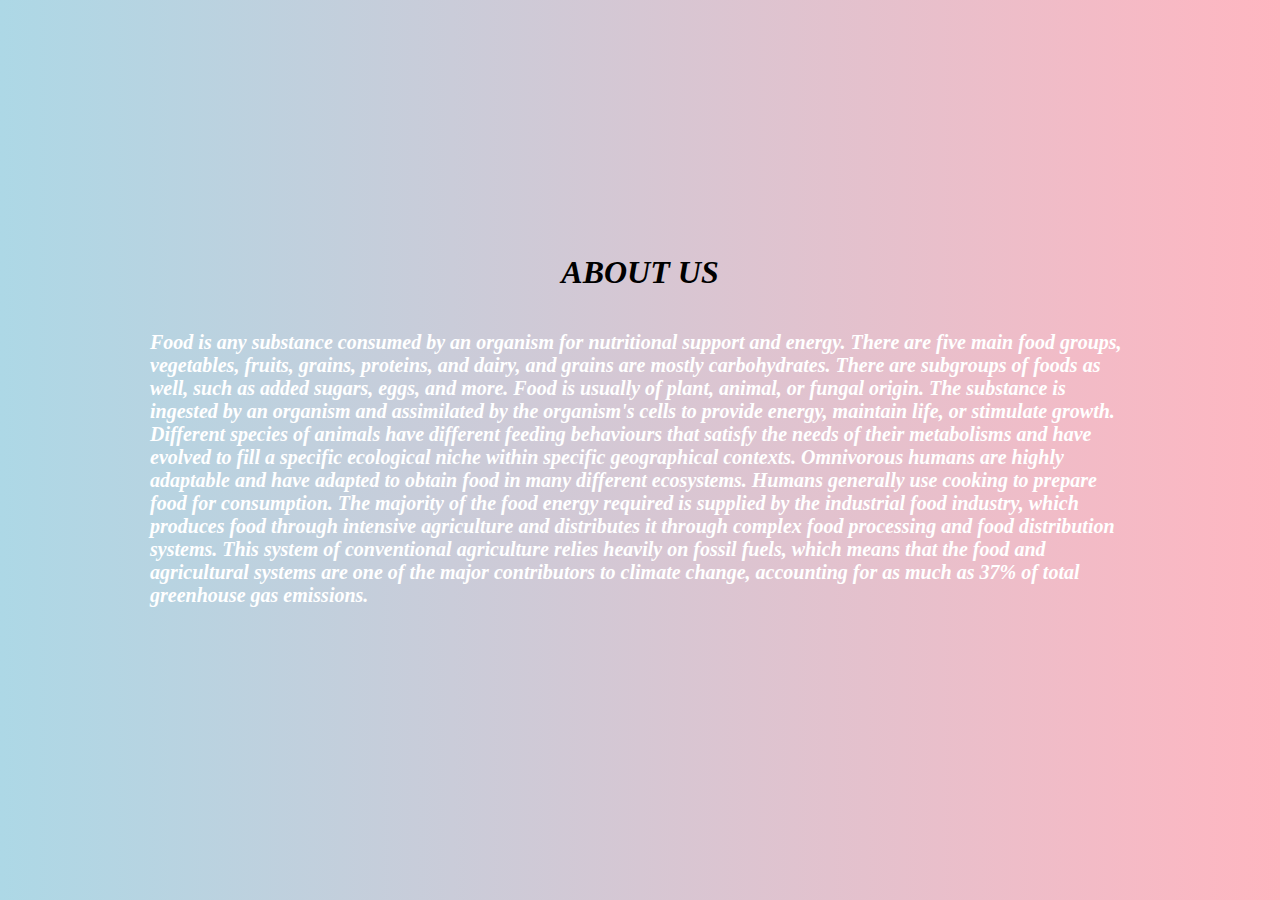
<file: Food Court/aboutus/aboutus.html>
<!DOCTYPE html>
<html lang="en">
<head>
    <meta charset="UTF-8">
    <meta name="viewport" content="width=device-width, initial-scale=1.0">
    <title>About us</title>
    <link rel="icon" type="image/icon" href="../images/fevicon.png">
    <link rel="stylesheet" href="./aboutus.css">

</head>
<body>
    <div id="div-container">

        <h1>ABOUT US</h1>
        <p>Food is any substance consumed by an organism for nutritional support and energy. There are five main food groups, vegetables, fruits, grains, proteins, and dairy, and grains are mostly carbohydrates. There are subgroups of foods as well, such as added sugars, eggs, and more. Food is usually of plant, animal, or fungal origin. The substance is ingested by an organism and assimilated by the organism's cells to provide energy, maintain life, or stimulate growth. Different species of animals have different feeding behaviours that satisfy the needs of their metabolisms and have evolved to fill a specific ecological niche within specific geographical contexts.
            
            Omnivorous humans are highly adaptable and have adapted to obtain food in many different ecosystems. Humans generally use cooking to prepare food for consumption. The majority of the food energy required is supplied by the industrial food industry, which produces food through intensive agriculture and distributes it through complex food processing and food distribution systems. This system of conventional agriculture relies heavily on fossil fuels, which means that the food and agricultural systems are one of the major contributors to climate change, accounting for as much as 37% of total greenhouse gas emissions.</p>
        </div>
    
</body>
</html>
</file>
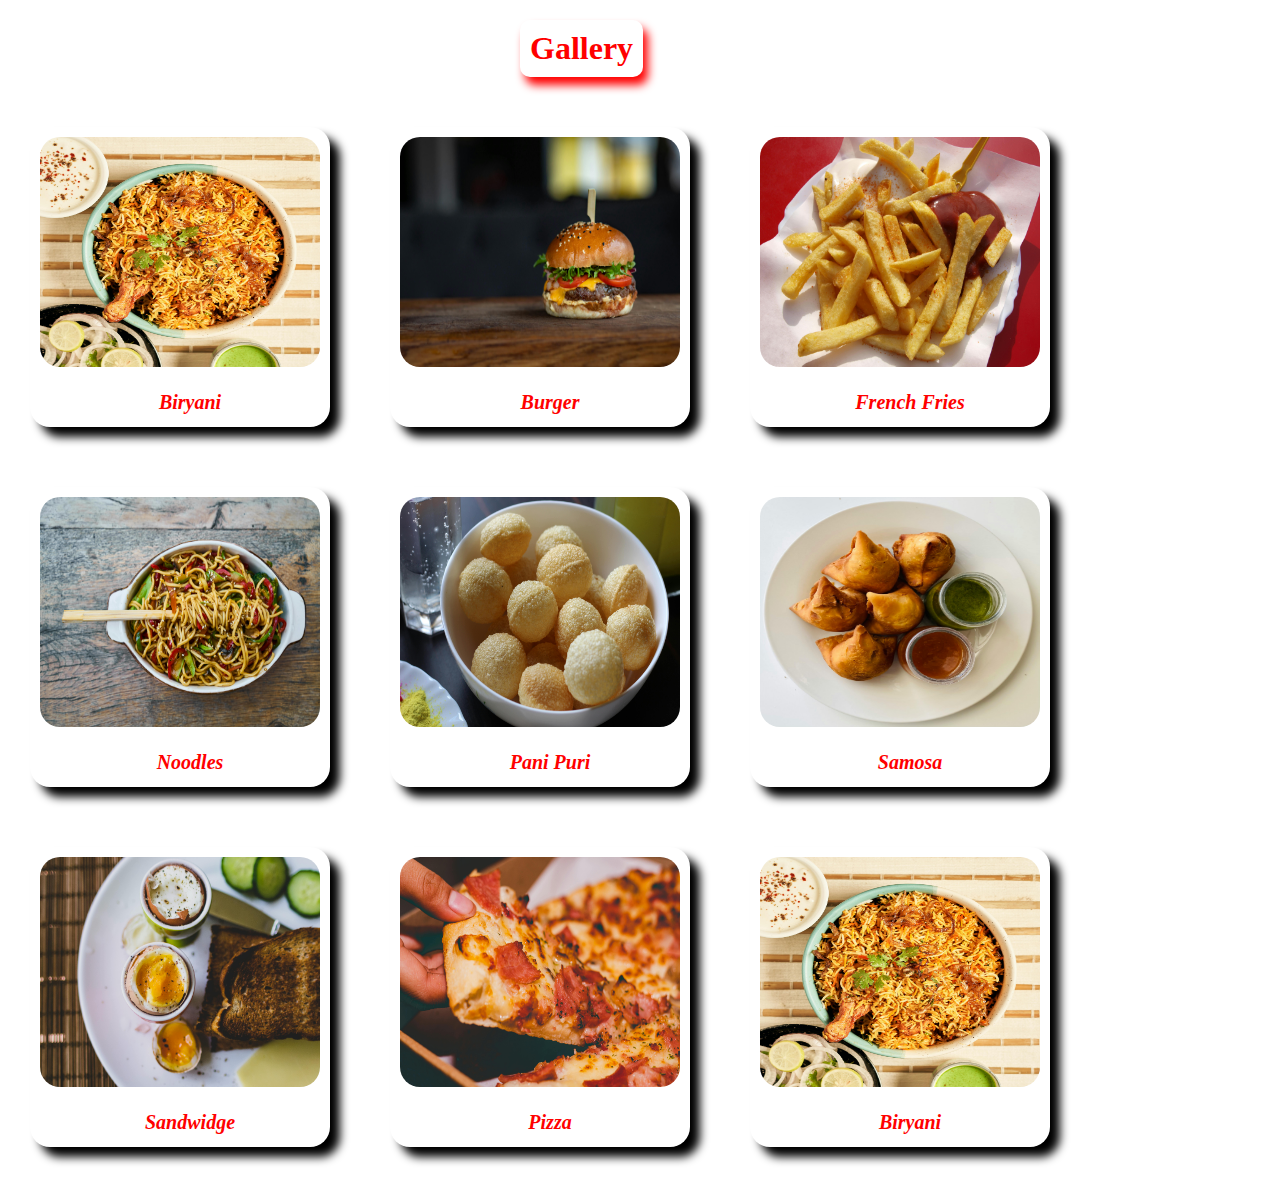
<file: Food Court/gallery/gallery.html>
<!DOCTYPE html>
<html lang="en">
<head>
    <meta charset="UTF-8">
    <meta name="viewport" content="width=device-width, initial-scale=1.0">
    <title>Gallery</title>
    <link rel="stylesheet" href="gallery.css">
    <link rel="shortcut icon" href="../images/fevicon.png" type="image/x-icon">
</head>
<body>
    <div>
        <h1>Gallery</h1>
    </div>
    <div class="div-container">
        <div class="image">
            <img src="../images/biryani.jpg.jpg" alt="">
            <h4>Biryani</h4>
        </div>
        <div class="image">
            <img src="../images/burgrer.jpg.jpg" alt="">
            <h4>Burger</h4>
        </div>
        <div class="image">
            <img src="../images/french fires.jpg" alt="">
            <h4>French Fries</h4>
        </div>
        <div class="image">
            <img src="../images/noodles.jpg.jpg" alt="">
            <h4>Noodles</h4>
        </div>
        <div class="image">
            <img src="../images/panipuri.jpg.jpg" alt="">
            <h4>Pani Puri</h4>
        </div>
        <div class="image">
            <img src="../images/samosa.jpg.jpg" alt="">
            <h4>Samosa</h4>
        </div>
        <div class="image">
            <img src="../images/sandwich.jpg.jpg" alt="">
            <h4>Sandwidge</h4>
        </div>
        <div class="image">
            <img src="../images/pizza.jpg.jpg" alt="">
            <h4>Pizza</h4>
        </div>
        <div class="image">
            <img src="../images/biryani.jpg.jpg" alt="">
            <h4>Biryani</h4>
    </div>
    
</body>
</html>
</file>
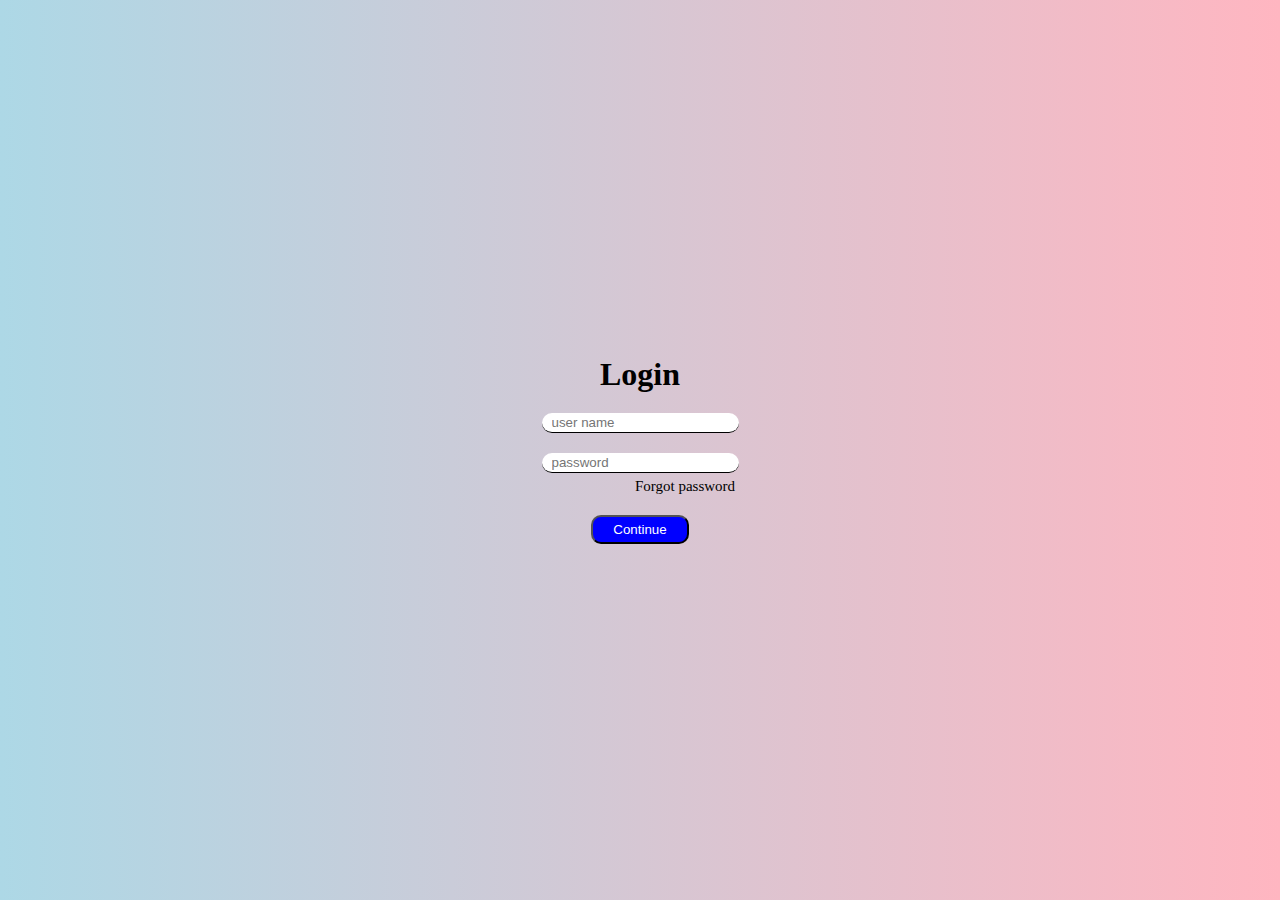
<file: Food Court/login/login.html>
<!DOCTYPE html>
<html lang="en">
<head>
    <meta charset="UTF-8">
    <meta name="viewport" content="width=device-width, initial-scale=1.0">
    <title>Login Page</title>
    <link rel="stylesheet" href="./login.css ">
    <link rel="icon" type="image/icon" href="../images/fevicon.png">


</head>
<body>
   
 
    <main id="main">
    <div>
        <h1>Login</h1>
    </div>
    

        <div id="container">
            <input class="login" type="email" placeholder="user name">
            <input class="login" type="password" placeholder="password">
            
        
        </div >

    
    <div class="forgot"><a > Forgot password</a></div>
    <div><button id="submit" type="submit"> Continue</button></div></div>

       
    </main>
        
    
</body>
</html>
</file>
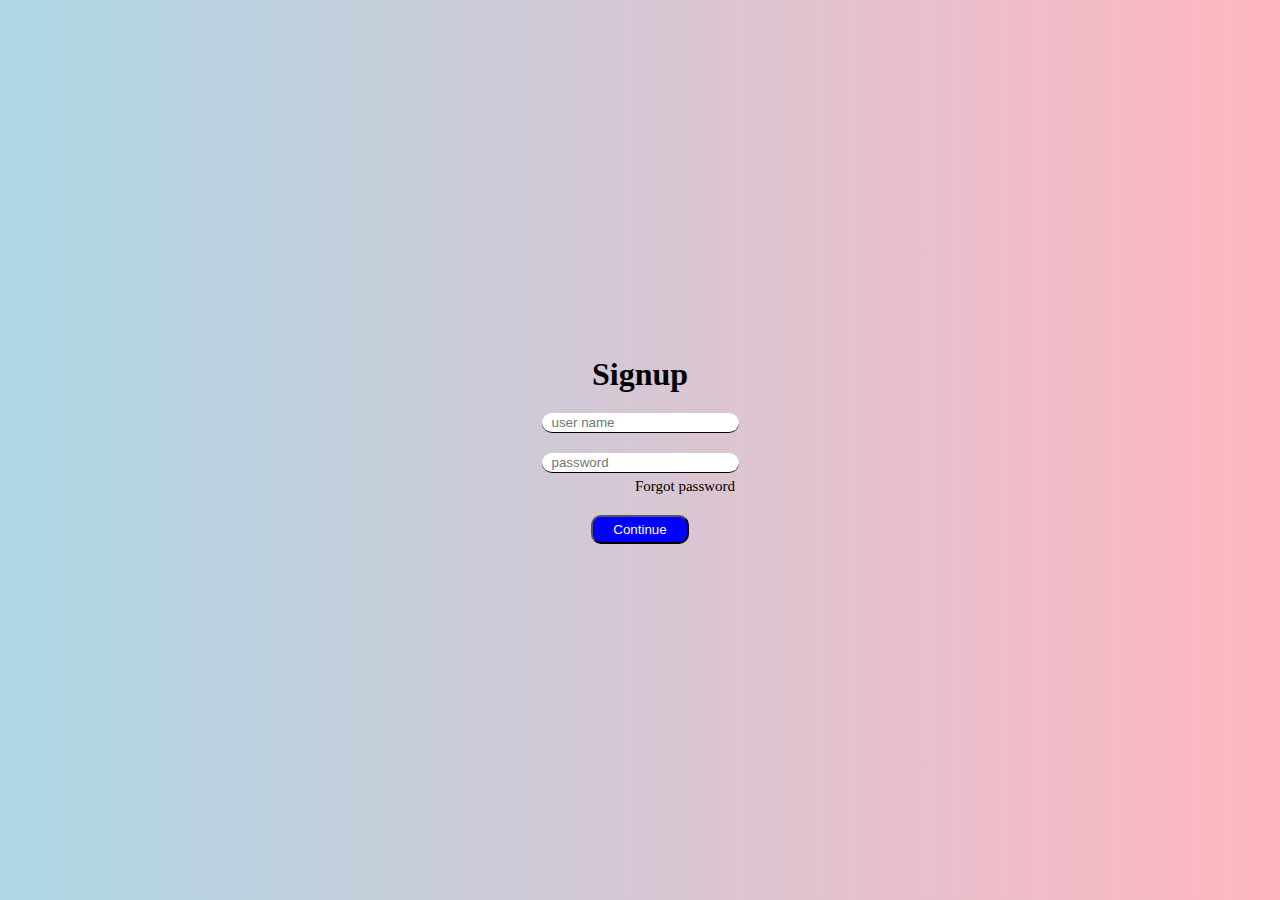
<file: Food Court/sign up/signup.html>
<!DOCTYPE html>
<html lang="en">
<head>
    <meta charset="UTF-8">
    <meta name="viewport" content="width=device-width, initial-scale=1.0">
    <title>Sign Up Page</title>
    <link rel="stylesheet" href="../login/login.css ">
    <link rel="icon" type="image/icon" href="../images/fevicon.png">


</head>
<body>
   
 
    <main id="main">
    <div>
        <h1>Signup</h1>
    </div>
    

        <div id="container"> 
            <input class="login" type="email" placeholder="user name">
            <input class="login" type="password" placeholder="password">
        
        </div >

    
    <div class="forgot"><a  > Forgot password</a></div>
    <div><button id="submit" type="submit"> Continue</button></div></div>

       
    </main>
        
    
</body>
</html>
</file>
<file: Food Court/aboutus/aboutus.css>
*{
    margin: 0;
    padding: 0;
    box-sizing: border-box;
}
#div-container{
    display: flex;
    flex-direction: column;
    justify-content: center;
    align-items: center;
    background-image: linear-gradient(to right, lightblue, lightpink);
    height: 100vh;
    font-style: italic;


    
}
p{
    margin:40px 150px;
    font-size: 20px;
    margin-right: 150px;
    color: #ffffff;
    font-weight: 700;
    
}
</file>
<file: Food Court/gallery/gallery.css>
*{
    padding-top: 0;
    margin: 0;
    box-sizing: border-box;
    
}
.div-container{
    display: flex;
    flex-wrap: wrap;
}

img{
width: 280px;
height: 230px;
margin: 10px;
border-radius: 20px;
}
.image{
    height: 300px;
    width: 300px;
    box-shadow: 10px 10px 10px black;
    margin: 30px;
    border-radius: 20px;
    transform: scale(1);
}
.image:hover{
    transform: scale(1.1);
    transition-property: all;
    transition-duration: 2s;


}
h4{
    margin-top: 10px;
    margin-left: 20px;
    text-align: center;
    font-style: italic;
    font-weight: 600;
    color: #ff0000;
    font-size: 20px;
}
h1{
  text-align: center;
  margin: 20px;
    color: red;
    display: inline-block;
    position: relative;
    left: 500px;
    padding: 10px;
    box-shadow: 5px 8px 10px red;
    border-radius: 10px;
    

}
</file>
<file: Food Court/login/login.css>
*{
    padding: 0;
    margin: 0;
    box-sizing: border-box;
}
#main
{
    display: flex;
    justify-content: center;
    align-items: center;
    height: 100vh;
    flex-direction: column;
    background-image: linear-gradient(to right, lightblue, lightpink);
}
.login{
    border: none;
    border-bottom: 1px groove black;
     padding: 10px;
    margin-top: 20px;
    outline: none;
    padding-bottom: 0px;
    border-radius: 20px;
    padding: 2px 10px;

    
}
.forgot{
    border: none;
    font-size: 15px;
    position: relative;
    left: 45px;
    margin-top: 5px;
}
#submit{
    background-color: #0000ff;
    margin-top: 20px;
    padding: 5px 20px;
    border-radius: 10px;
    color: white;
    cursor: pointer;
}
#container{
    display: flex;
    flex-direction: column;
}
</file>
